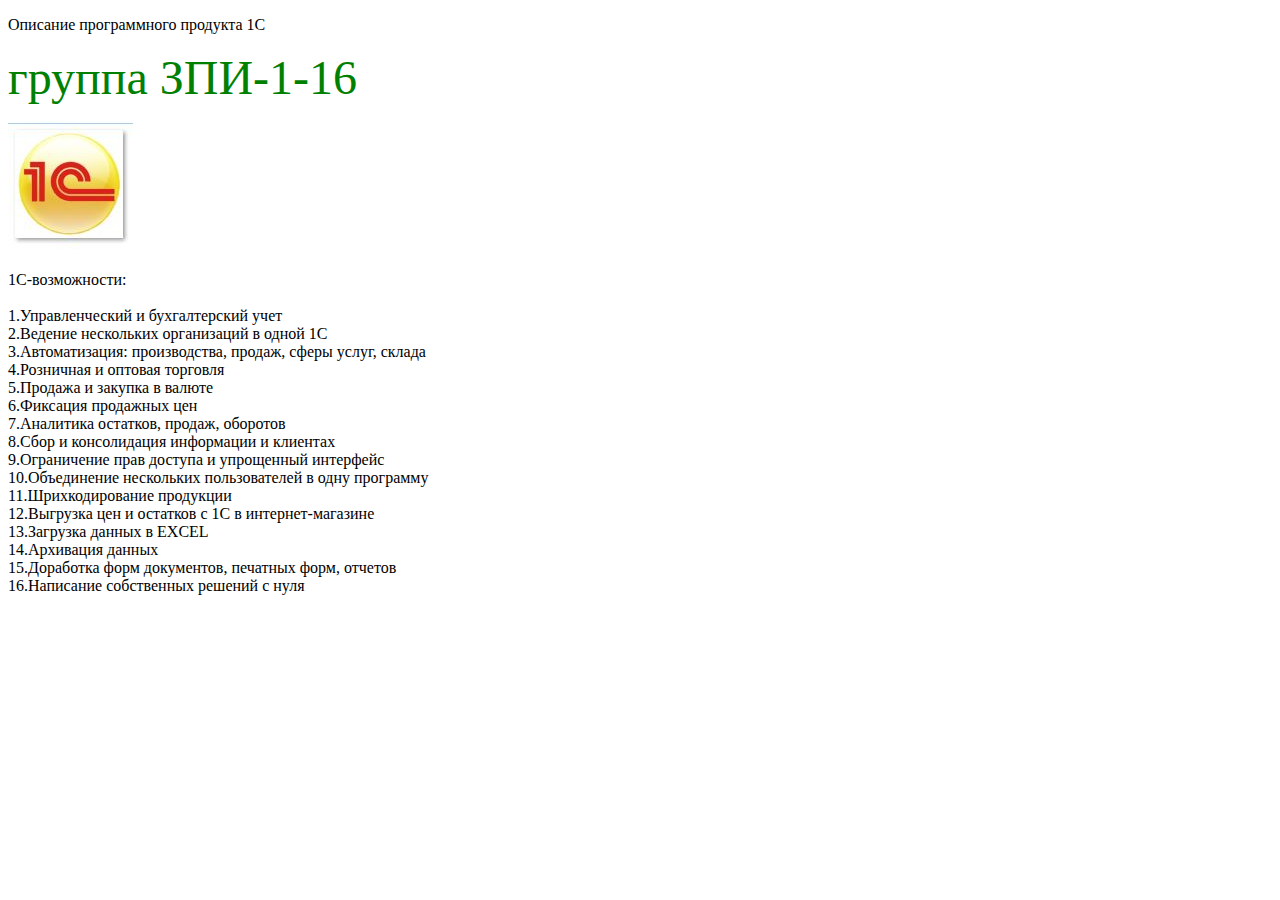
<file: index.htm>
<!DOCTYPE HTML>
<HEAD>
<TITLE><!--Заголовок страницы-->Моя первая Web -страница</TITLE>
</HEAD>
<BODY>
<P><!--Начало параграфа-->Описание программного продукта 1С</P>
<p><FONT COLOR="green" FACE="Times Nev Roman" SIZE="7">группа ЗПИ-1-16</FONT><p>
<!-- Изменение шрифт жирный, Times Nev Roman, цвет зеленый -->
<A HREF="https://1c.ru/rus/partners/pricelst.jsp">
<!--Ссылка на главный сайт на картинке-->
<IMG SRC="image1.JPG"></A>
<!--Ссылка на картинку-->
<p>1С-возможности:
<br>
<!--Перевод строки-->
<br>1.Управленческий и бухгалтерский учет
<br>2.Ведение нескольких организаций в одной 1С 
<br>3.Автоматизация: производства, продаж, сферы услуг, склада
<br>4.Розничная и оптовая торговля
<br>5.Продажа и закупка в валюте
<br>6.Фиксация продажных цен
<br>7.Аналитика остатков, продаж, оборотов
<br>8.Сбор и консолидация информации и клиентах
<br>9.Ограничение прав доступа и упрощенный интерфейс
<br>10.Объединение нескольких пользователей в одну программу
<br>11.Шрихкодирование продукции
<br>12.Выгрузка цен и остатков с 1С в интернет-магазине
<br>13.Загрузка данных в EXCEL
<br>14.Архивация данных
<br>15.Доработка форм документов, печатных форм, отчетов
<br>16.Написание собственных решений с нуля
</ BODY >
</ HTML
</file>
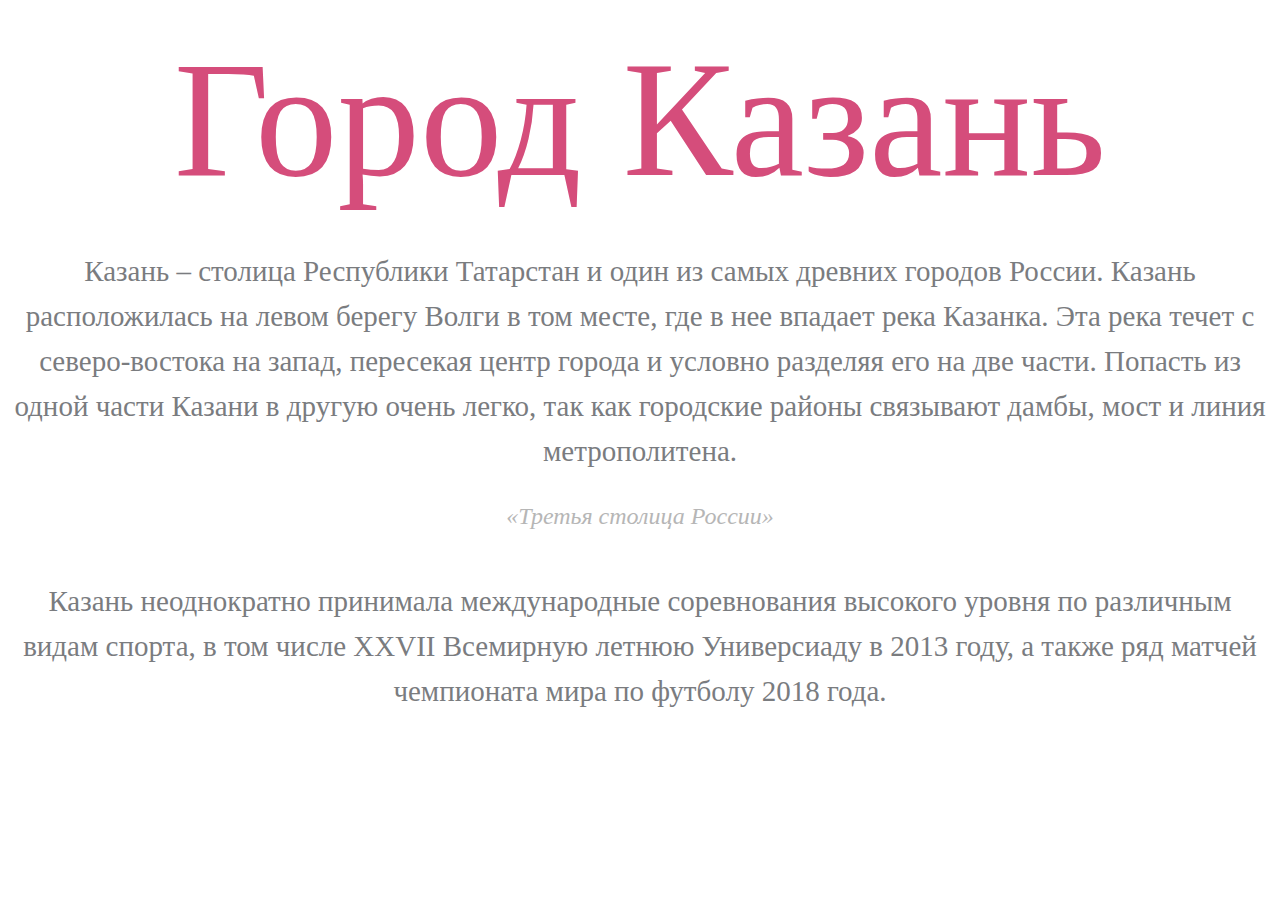
<file: index2.html>
<!DOCTYPE html>
<html>
<head>
	<title>Задание1,лаб раб2</title>
	<link rel="stylesheet" href="main.css">
</head>
<body>
<h1>Город Казань</h1>

<p>
  Казань – столица Республики Татарстан и один из самых древних городов России. Казань расположилась на левом берегу Волги в том месте, где в нее впадает река Казанка. Эта река течет с северо-востока на запад, пересекая центр города и условно разделяя его на две части. Попасть из одной части Казани в другую очень легко, так как городские районы связывают дамбы, мост и линия метрополитена.</p>

<blockquote>
  «Третья столица России»
</blockquote>

<p>
Казань неоднократно принимала международные соревнования высокого уровня по различным видам спорта, в том числе XXVII Всемирную летнюю Универсиаду в 2013 году, а также ряд матчей чемпионата мира по футболу 2018 года.</p>
</body>
</html>
</file>
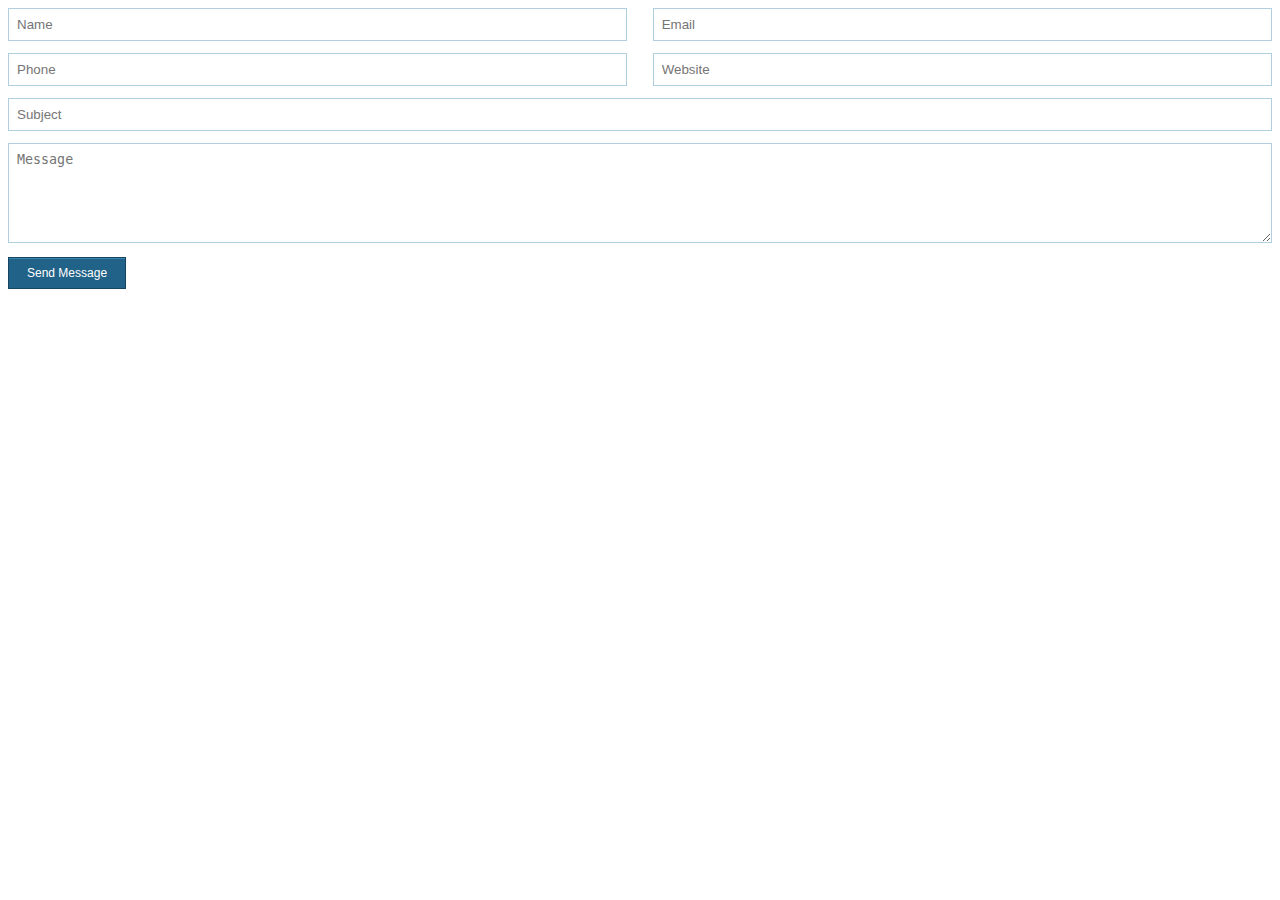
<file: index3form.html>
<!DOCTYPE html>
<html>
<head>
    <title>Форма</title>
    <link rel="stylesheet" href="main2.css">
</head>
<body>
<form class="form-style-9">
<ul>
<li>
    <input type="text" name="field1" class="field-style field-split align-left" placeholder="Name" />
    <input type="email" name="field2" class="field-style field-split align-right" placeholder="Email" />

</li>
<li>
    <input type="text" name="field3" class="field-style field-split align-left" placeholder="Phone" />
    <input type="url" name="field4" class="field-style field-split align-right" placeholder="Website" />
</li>
<li>
<input type="text" name="field3" class="field-style field-full align-none" placeholder="Subject" />
</li>
<li>
<textarea name="field5" class="field-style" placeholder="Message"></textarea>
</li>
<li>
<input type="submit" value="Send Message" />
</li>
</ul>
</form>
</div>
</body>
</html>
</file>
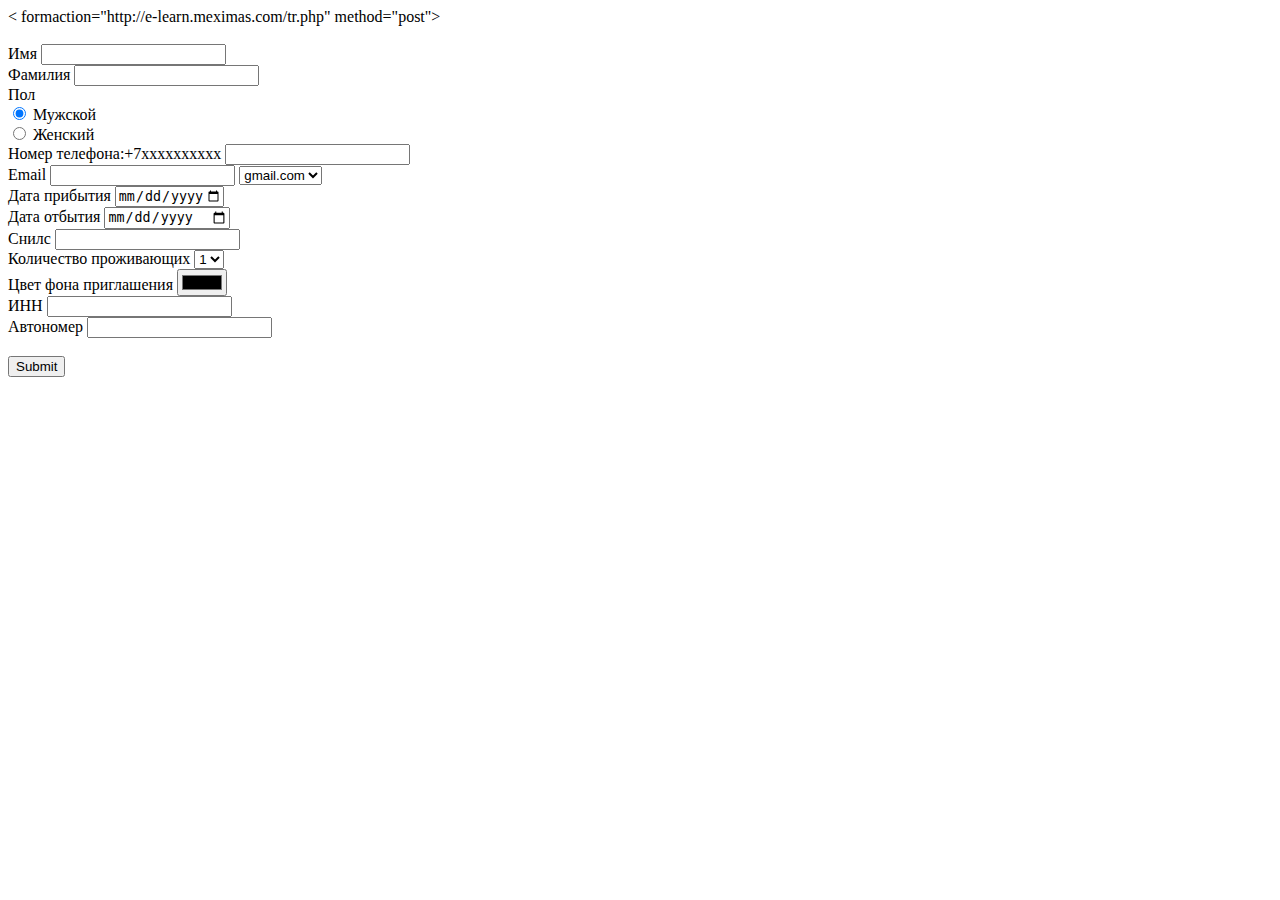
<file: regular expression.html>
<!DOCTYPE html>
<html>
<head>
	<title>Регулярные выражения</title>
</head>
<body>
	< formaction="http://e-learn.meximas.com/tr.php" method="post">
        <br>
        <br>
		<label>Имя 
			<input type="text" pattern="[A-Za-z]{1,50}" name="title">
		</label>
		<br>
		<label>Фамилия 
			<input type="text" pattern="[A-Za-z]{1,50}" name="title">
		</label>
        <br>
		<label>Пол
        <br>
			<input type="radio" name="gender" value="male" checked> Мужской<br>
			<input type="radio" name="gender" value="female"> Женский<br>
			
		</label>
		<label>Номер телефона:+7xxxxxxxxxx 
			<input type="tel" pattern="7[0-9]{10}" name="Phone">
		</label>
		<br>
		<label>Email
                        <input type="text" pattern="[A-Za-z]{1,50}" name="title">
                       
                
			<select name="Email">
				<option value="s1">gmail.com</option>
				<option value="s2">mail.ru</option>
				<option value="s3">yandex.ru</option>
				<option value="s4">rambler.ru</option>
			</select>
		</label>
		<br>
		<label> Дата прибытия 
			<input type="date" name="income" max="2020-06-10">
		</label>
		<br>
		<label> Дата отбытия
			<input type="date" name="outcome" min="2020-06-10">
		</label>
		<br>
		<label>Снилс
			<input type="text" name="Snils" pattern="\d{4}-\d{4}\s\d\d">
		</label>
		<br>
		<label>Количество проживающих
                        <select name="Количество проживающих">
			        <option value="s1">1</option>
				<option value="s2">2</option>
				<option value="s3">3</option>
				<option value="s4">4</option>
                                <option value="s4">5</option>
                                <option value="s4">6</option>
                                <option value="s4">7</option>
		        </select>
		<br>
		<label>Цвет фона приглашения
			<input type="color" name="Invitation">
		</label>
		<br>
		<label>ИНН
			<input type="text" name="INN" pattern="\d{10}">
		</label>
		<br>
		<label>Автономер
			<input type="text" name="Carnumb" pattern="\D\d\d\d\D\D">
		</label>
		<br>
                <br>
		<input type="submit" name="submit">
	</form>
</body>
</html>
</file>
<file: main.css>
h1 {
    color: #d54d7b;
    font-family: «Great Vibes», cursive;
    font-size: 165px;
    line-height: 160px;
    font-weight: normal;
    margin-bottom: 0px;
    margin-top: 40px;
    text-align: center;
    text-shadow: 0 1px 1px #fff;
 <!-- Стиль взят с сайта https://ruboost.ru/sajtostroenie/osnovy-css/krasivy-primerov-teksta-na-css/-->
}

p {
  color: #7a7c7f;
  font-size: 29px;
  font-family: «Libre Baskerville», serif;
  line-height: 45px; text-align: center;
  text-shadow: 0 1px 1px #fff;
  padding-top: 20px;
}
blockquote {
  font-style: italic;
  color: #B6B6B6; 
  font-size: 24px; 
  margin-top: 20px; 
  text-align: center;
  text-shadow: 0 1px 1px #fff;
}
</file>
<file: main2.css>
<style type="text/css">
.form-style-9{
	max-width: 450px;
	background: #FAFAFA;
	padding: 30px;
	margin: 50px auto;
	box-shadow: 1px 1px 25px rgba(0, 0, 0, 0.35);
	border-radius: 10px;
	border: 6px solid #305A72;
}
.form-style-9 ul{
	padding:0;
	margin:0;
	list-style:none;
}
.form-style-9 ul li{
	display: block;
	margin-bottom: 10px;
	min-height: 35px;
}
.form-style-9 ul li  .field-style{
	box-sizing: border-box; 
	-webkit-box-sizing: border-box;
	-moz-box-sizing: border-box; 
	padding: 8px;
	outline: none;
	border: 1px solid #B0CFE0;
	-webkit-transition: all 0.30s ease-in-out;
	-moz-transition: all 0.30s ease-in-out;
	-ms-transition: all 0.30s ease-in-out;
	-o-transition: all 0.30s ease-in-out;

}.form-style-9 ul li  .field-style:focus{
	box-shadow: 0 0 5px #B0CFE0;
	border:1px solid #B0CFE0;
}
.form-style-9 ul li .field-split{
	width: 49%;
}
.form-style-9 ul li .field-full{
	width: 100%;
}
.form-style-9 ul li input.align-left{
	float:left;
}
.form-style-9 ul li input.align-right{
	float:right;
}
.form-style-9 ul li textarea{
	width: 100%;
	height: 100px;
}
.form-style-9 ul li input[type="button"], 
.form-style-9 ul li input[type="submit"] {
	-moz-box-shadow: inset 0px 1px 0px 0px #3985B1;
	-webkit-box-shadow: inset 0px 1px 0px 0px #3985B1;
	box-shadow: inset 0px 1px 0px 0px #3985B1;
	background-color: #216288;
	border: 1px solid #17445E;
	display: inline-block;
	cursor: pointer;
	color: #FFFFFF;
	padding: 8px 18px;
	text-decoration: none;
	font: 12px Arial, Helvetica, sans-serif;
}
.form-style-9 ul li input[type="button"]:hover, 
.form-style-9 ul li input[type="submit"]:hover {
	background: linear-gradient(to bottom, #2D77A2 5%, #337DA8 100%);
	background-color: #28739E;
}
</style>
</file>
